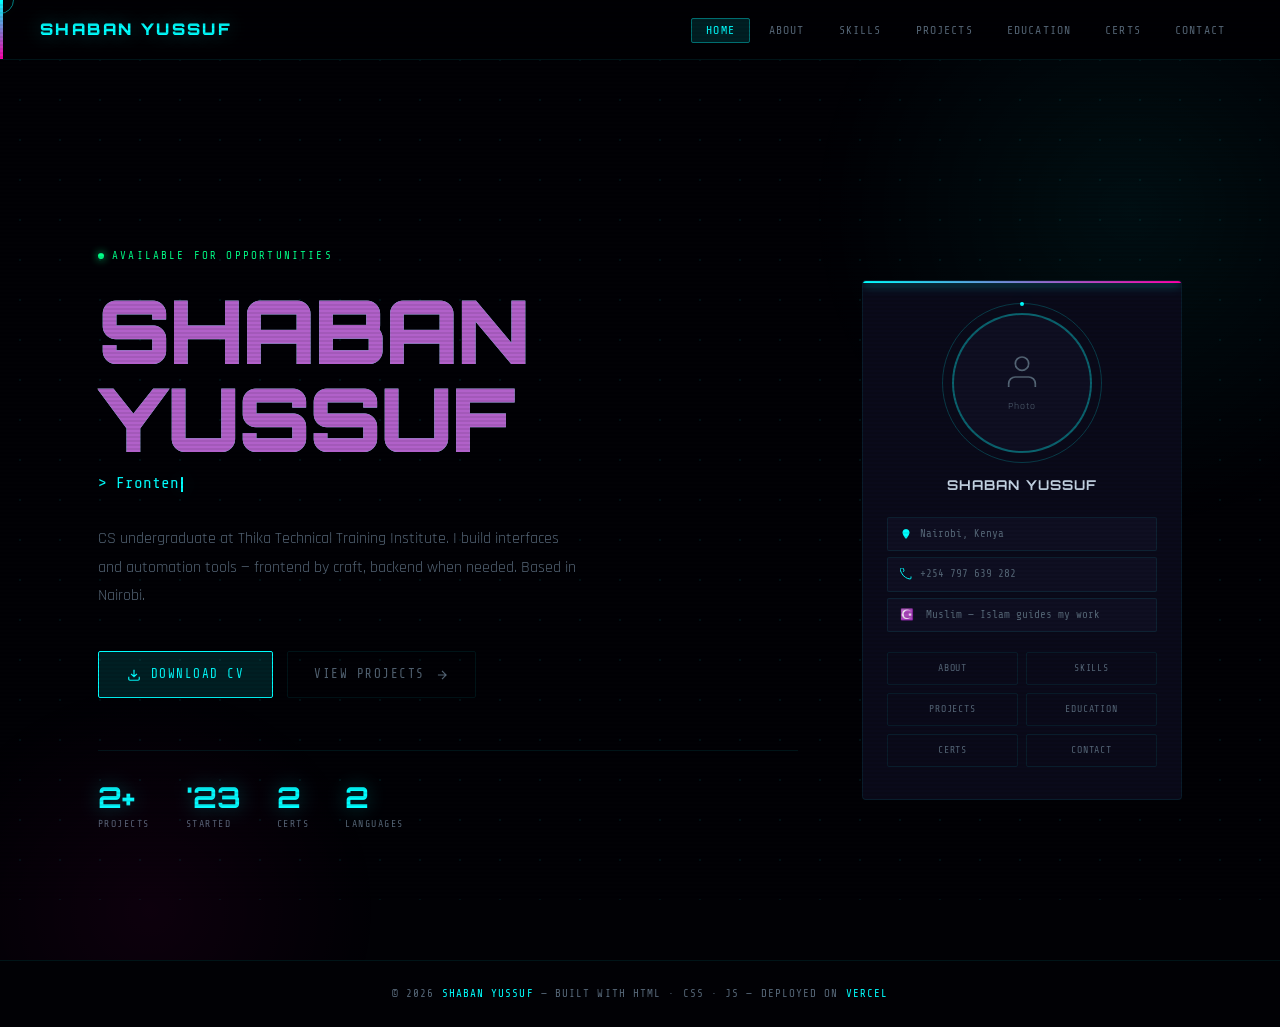
<file: index.html>
<!DOCTYPE html>
<html lang="en">
<head>
  <meta charset="UTF-8" />
  <meta name="viewport" content="width=device-width, initial-scale=1.0" />
  <meta name="description" content="Shaban Yussuf — CS Undergraduate & Frontend Developer, Nairobi Kenya." />
  <title>Shaban Yussuf</title>
  <link rel="stylesheet" href="css/global.css" />
  <link rel="stylesheet" href="css/pages/index.css" />
</head>
<body>

  <!-- nav and cursor -->
  <script src="js/nav.js"></script>

  <div class="page-wrap">
    <section class="hero">
      <div class="hero-glow-1"></div>
      <div class="hero-glow-2"></div>

      <div class="container">
        <div class="hero-inner">

          <!-- left: text content -->
          <div class="hero-content reveal">
            <div class="hero-status">
              <span class="status-dot"></span>
              Available For Opportunities
            </div>

            <h1 class="hero-name" data-text="SHABAN YUSSUF">SHABAN YUSSUF</h1>

            <p class="hero-role">
              &gt; <span id="typing-text"></span><span class="typing-cursor"></span>
            </p>

            <p class="hero-bio">
              CS undergraduate at Thika Technical Training Institute. I build interfaces and automation
              tools — frontend by craft, backend when needed. Based in Nairobi.
            </p>

            <div class="hero-actions">
              <a href="https://drive.google.com/file/d/11q0LZEMeJ1ndX-zQt7J6n-Pa6hXd0PHG/view?usp=sharing"
                 target="_blank" class="btn-neo">
                <svg width="14" height="14" viewBox="0 0 24 24" fill="none" stroke="currentColor" stroke-width="2">
                  <path d="M21 15v4a2 2 0 01-2 2H5a2 2 0 01-2-2v-4M7 10l5 5 5-5M12 15V3"/>
                </svg>
                <span>Download CV</span>
              </a>
              <a href="projects.html" class="btn-ghost">
                <span>View Projects</span>
                <svg width="14" height="14" viewBox="0 0 24 24" fill="none" stroke="currentColor" stroke-width="2">
                  <path d="M5 12h14M12 5l7 7-7 7"/>
                </svg>
              </a>
            </div>

            <div class="hero-stats">
              <div>
                <div class="stat-num">2+</div>
                <div class="stat-label">Projects</div>
              </div>
              <div>
                <div class="stat-num">'23</div>
                <div class="stat-label">Started</div>
              </div>
              <div>
                <div class="stat-num">2</div>
                <div class="stat-label">Certs</div>
              </div>
              <div>
                <div class="stat-num">2</div>
                <div class="stat-label">Languages</div>
              </div>
            </div>
          </div>

          <!-- right: profile card with quick links -->
          <div class="hero-profile-card reveal">
            <div class="profile-photo-wrap">
              <div class="profile-photo-ring"></div>
              <div class="profile-photo">
                <!-- swap this div for <img src="assets/profile.jpg" alt="Shaban"> once you have a photo -->
                <svg width="40" height="40" viewBox="0 0 24 24" fill="none" stroke="currentColor" stroke-width="1">
                  <path d="M20 21v-2a4 4 0 00-4-4H8a4 4 0 00-4 4v2"/>
                  <circle cx="12" cy="7" r="4"/>
                </svg>
                <span>Photo</span>
              </div>
            </div>

            <div class="profile-name">SHABAN YUSSUF</div>

            <div class="profile-badges">
              <div class="profile-badge">
                <svg viewBox="0 0 24 24" fill="currentColor">
                  <path d="M12 2C8.13 2 5 5.13 5 9c0 5.25 7 13 7 13s7-7.75 7-13c0-3.87-3.13-7-7-7z"/>
                </svg>
                Nairobi, Kenya
              </div>
              <div class="profile-badge">
                <svg viewBox="0 0 24 24" fill="none" stroke="currentColor" stroke-width="2">
                  <path d="M22 16.92v3a2 2 0 01-2.18 2 19.79 19.79 0 01-8.63-3.07A19.5 19.5 0 013.07 9.81 19.79 19.79 0 01.06 1.18 2 2 0 012.03 0h3a2 2 0 012 1.72c.127.96.361 1.903.7 2.81a2 2 0 01-.45 2.11L6.09 7.91"/>
                </svg>
                +254 797 639 282
              </div>
              <div class="profile-badge">
                ☪️ &nbsp;Muslim — Islam guides my work
              </div>
            </div>

            <!-- quick links to all other pages -->
            <div class="profile-nav">
              <a href="about.html"         class="profile-nav-link">About</a>
              <a href="skills.html"        class="profile-nav-link">Skills</a>
              <a href="projects.html"      class="profile-nav-link">Projects</a>
              <a href="education.html"     class="profile-nav-link">Education</a>
              <a href="certifications.html" class="profile-nav-link">Certs</a>
              <a href="contact.html"       class="profile-nav-link">Contact</a>
            </div>
          </div>

        </div>
      </div>
    </section>
  </div>

  <footer>
    <p>© 2026 <span>SHABAN YUSSUF</span> — Built with HTML · CSS · JS — Deployed on <span>Vercel</span></p>
  </footer>

  <script>
    // typing animation cycling through roles
    const roles = [
      'Frontend Developer',
      'CS Undergraduate',
      'Discord Bot Builder',
      'Problem Solver',
    ];

    let ri = 0, ci = 0, deleting = false;
    const el = document.getElementById('typing-text');

    function type() {
      const word = roles[ri];
      el.textContent = deleting ? word.slice(0, --ci) : word.slice(0, ++ci);

      if (!deleting && ci === word.length) setTimeout(() => deleting = true, 1800);
      if (deleting && ci === 0) { deleting = false; ri = (ri + 1) % roles.length; }

      setTimeout(type, deleting ? 40 : 80);
    }

    setTimeout(type, 700);
  </script>

  <script src="js/core.js"></script>
</body>
</html>
</file>
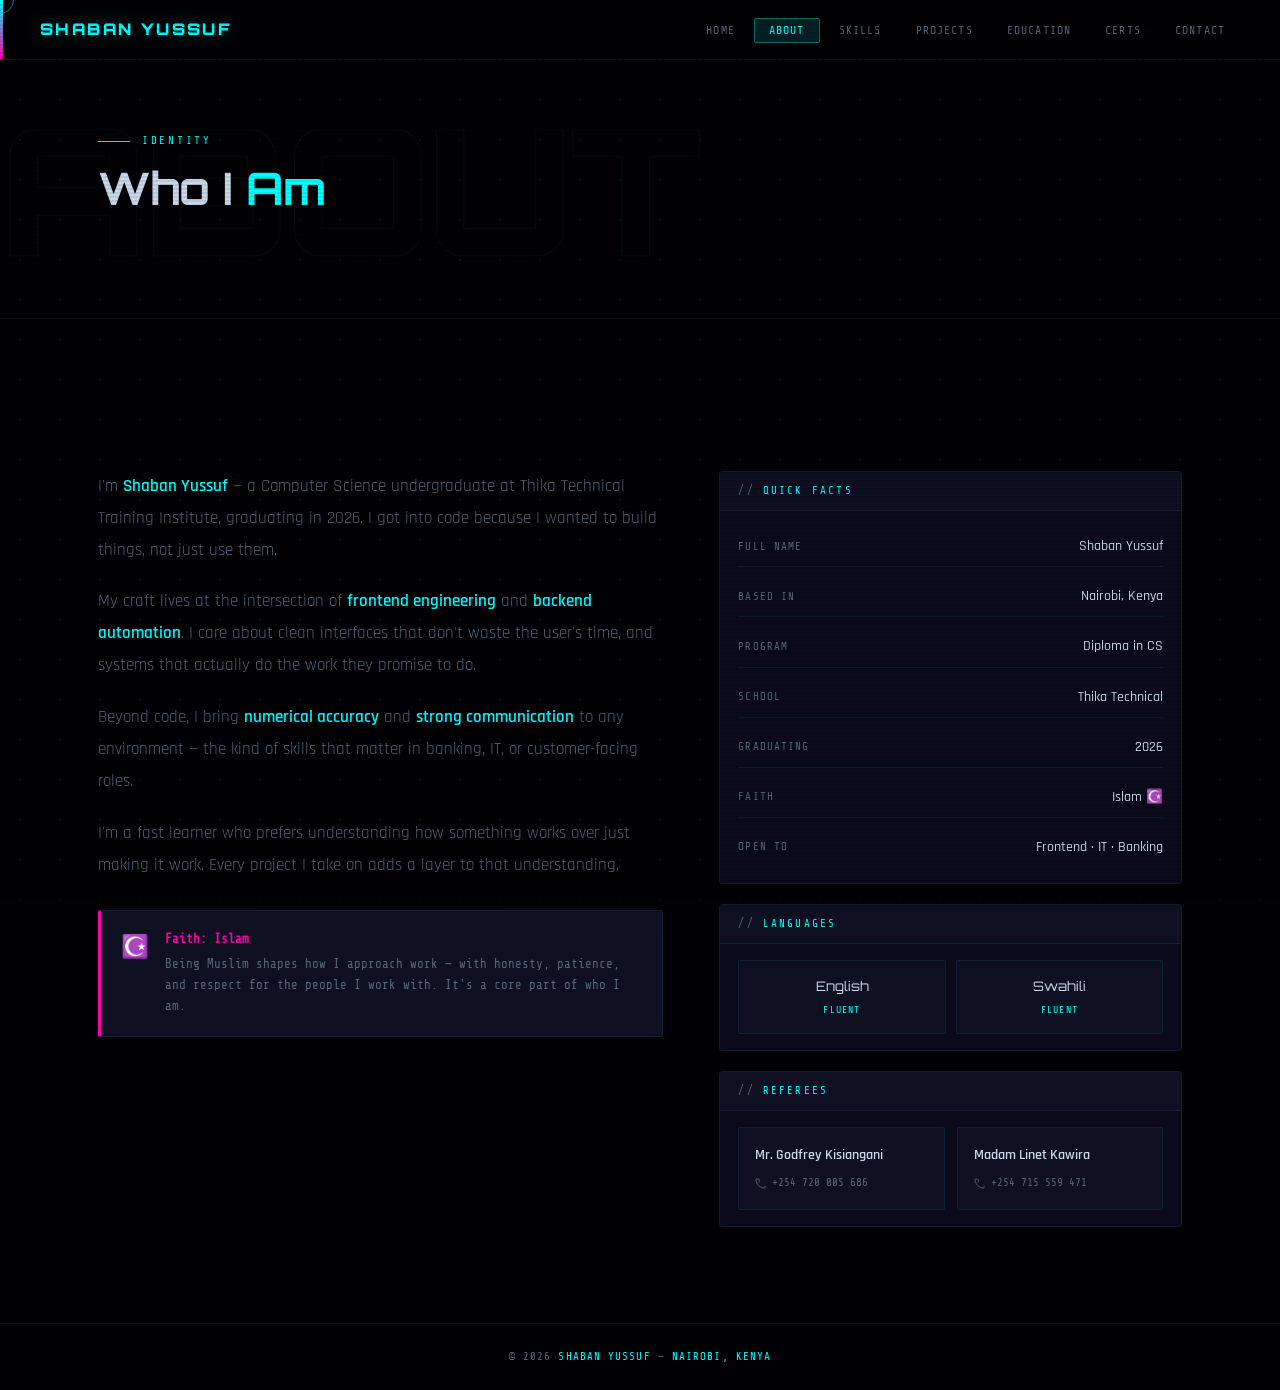
<file: about.html>
<!DOCTYPE html>
<html lang="en">
<head>
  <meta charset="UTF-8" />
  <meta name="viewport" content="width=device-width, initial-scale=1.0" />
  <title>About — Shaban Yussuf</title>
  <link rel="stylesheet" href="css/global.css" />
  <link rel="stylesheet" href="css/pages/about.css" />
</head>
<body>
  <script src="js/nav.js"></script>

  <div class="page-wrap">

    <div class="page-hero">
      <div class="container">
        <div class="page-hero-bg-word">ABOUT</div>
        <p class="eyebrow">Identity</p>
        <h1 class="section-heading">Who I <span>Am</span></h1>
      </div>
    </div>

    <div class="about-page">
      <div class="container">
        <div class="about-grid">

          <!-- left: bio text -->
          <div class="about-body reveal">
            <p>
              I'm <strong>Shaban Yussuf</strong> — a Computer Science undergraduate at
              Thika Technical Training Institute, graduating in 2026. I got into code because
              I wanted to build things, not just use them.
            </p>
            <p>
              My craft lives at the intersection of <strong>frontend engineering</strong> and
              <strong>backend automation</strong>. I care about clean interfaces that don't waste
              the user's time, and systems that actually do the work they promise to do.
            </p>
            <p>
              Beyond code, I bring <strong>numerical accuracy</strong> and
              <strong>strong communication</strong> to any environment — the kind of skills that
              matter in banking, IT, or customer-facing roles.
            </p>
            <p>
              I'm a fast learner who prefers understanding how something works over just making it
              work. Every project I take on adds a layer to that understanding.
            </p>

            <div class="faith-block">
              <div class="faith-icon">☪️</div>
              <div class="faith-text">
                <strong>Faith: Islam</strong>
                Being Muslim shapes how I approach work — with honesty, patience, and
                respect for the people I work with. It's a core part of who I am.
              </div>
            </div>
          </div>

          <!-- right: structured info panels -->
          <div class="about-panels reveal">

            <div class="info-panel">
              <div class="panel-header">Quick Facts</div>
              <div class="panel-body">
                <div class="info-row">
                  <span class="info-key">Full Name</span>
                  <span class="info-val">Shaban Yussuf</span>
                </div>
                <div class="info-row">
                  <span class="info-key">Based In</span>
                  <span class="info-val">Nairobi, Kenya</span>
                </div>
                <div class="info-row">
                  <span class="info-key">Program</span>
                  <span class="info-val">Diploma in CS</span>
                </div>
                <div class="info-row">
                  <span class="info-key">School</span>
                  <span class="info-val">Thika Technical</span>
                </div>
                <div class="info-row">
                  <span class="info-key">Graduating</span>
                  <span class="info-val">2026</span>
                </div>
                <div class="info-row">
                  <span class="info-key">Faith</span>
                  <span class="info-val">Islam ☪️</span>
                </div>
                <div class="info-row">
                  <span class="info-key">Open To</span>
                  <span class="info-val">Frontend · IT · Banking</span>
                </div>
              </div>
            </div>

            <div class="info-panel">
              <div class="panel-header">Languages</div>
              <div class="panel-body">
                <div class="lang-row">
                  <div class="lang-card">
                    <div class="lang-name">English</div>
                    <div class="lang-level">Fluent</div>
                  </div>
                  <div class="lang-card">
                    <div class="lang-name">Swahili</div>
                    <div class="lang-level">Fluent</div>
                  </div>
                </div>
              </div>
            </div>

            <div class="info-panel">
              <div class="panel-header">Referees</div>
              <div class="panel-body">
                <div class="referee-cards">
                  <div class="referee-card">
                    <div class="referee-name">Mr. Godfrey Kisiangani</div>
                    <div class="referee-phone">
                      <svg width="11" height="11" viewBox="0 0 24 24" fill="none" stroke="currentColor" stroke-width="2">
                        <path d="M22 16.92v3a2 2 0 01-2.18 2 19.79 19.79 0 01-8.63-3.07 19.5 19.5 0 01-5.99-5.99 19.79 19.79 0 01-3.07-8.67A2 2 0 014.11 2h3a2 2 0 012 1.72c.127.96.361 1.903.7 2.81a2 2 0 01-.45 2.11L8.09 9.91"/>
                      </svg>
                      +254 720 005 686
                    </div>
                  </div>
                  <div class="referee-card">
                    <div class="referee-name">Madam Linet Kawira</div>
                    <div class="referee-phone">
                      <svg width="11" height="11" viewBox="0 0 24 24" fill="none" stroke="currentColor" stroke-width="2">
                        <path d="M22 16.92v3a2 2 0 01-2.18 2 19.79 19.79 0 01-8.63-3.07 19.5 19.5 0 01-5.99-5.99 19.79 19.79 0 01-3.07-8.67A2 2 0 014.11 2h3a2 2 0 012 1.72c.127.96.361 1.903.7 2.81a2 2 0 01-.45 2.11L8.09 9.91"/>
                      </svg>
                      +254 715 559 471
                    </div>
                  </div>
                </div>
              </div>
            </div>

          </div>
        </div>
      </div>
    </div>

  </div>

  <footer>
    <p>© 2026 <span>SHABAN YUSSUF</span> — <span>Nairobi, Kenya</span></p>
  </footer>

  <script src="js/core.js"></script>
</body>
</html>
</file>
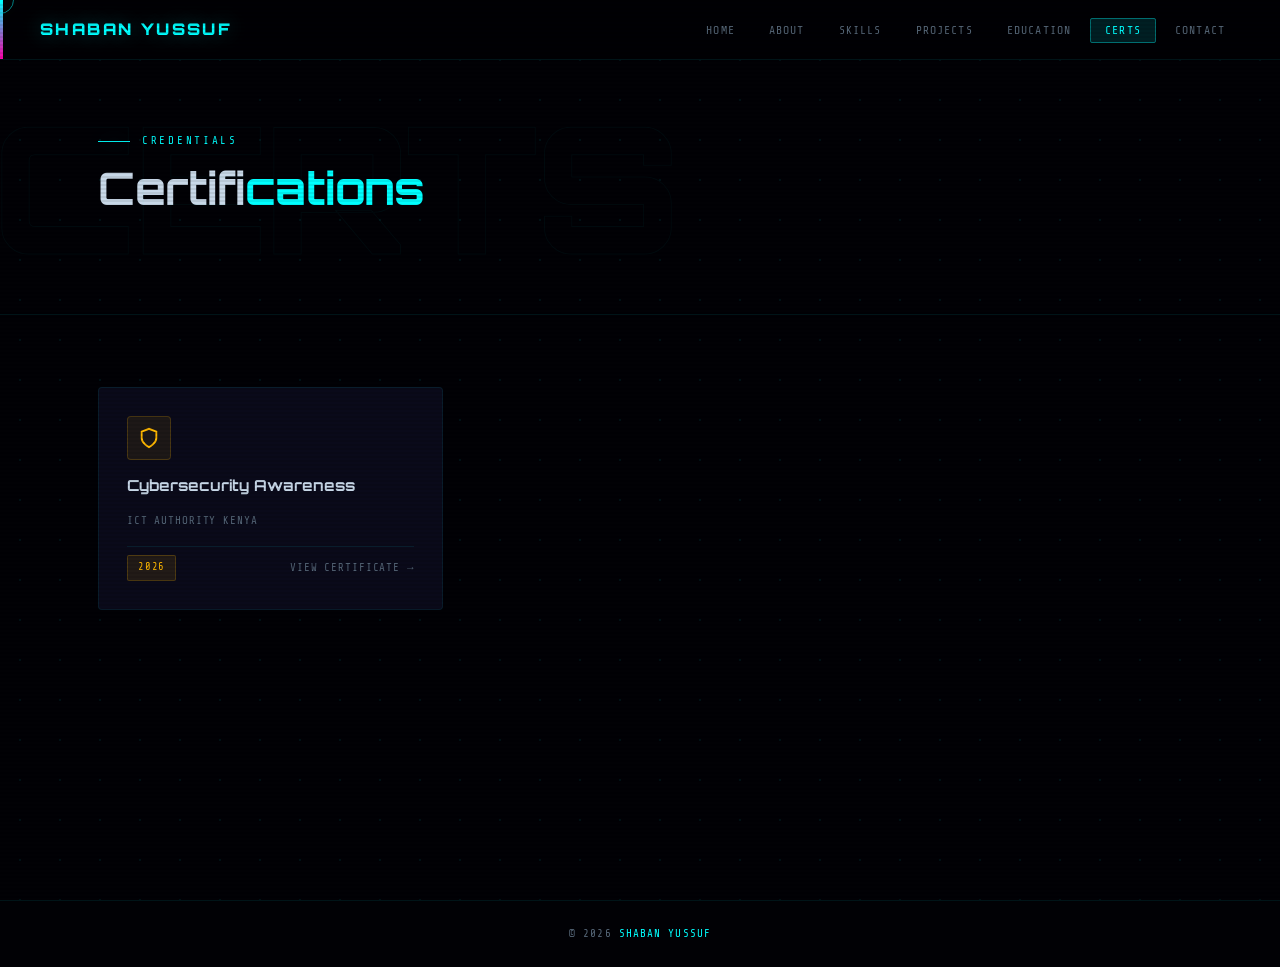
<file: certifications.html>
<!DOCTYPE html>
<html lang="en">
<head>
  <meta charset="UTF-8" />
  <meta name="viewport" content="width=device-width, initial-scale=1.0" />
  <title>Certifications — Shaban Yussuf</title>
  <link rel="stylesheet" href="css/global.css" />
  <link rel="stylesheet" href="css/pages/education.css" />
</head>
<body>
  <script src="js/nav.js"></script>

  <div class="page-wrap">
    <div class="page-hero">
      <div class="container">
        <div class="page-hero-bg-word">CERTS</div>
        <p class="eyebrow">Credentials</p>
        <h1 class="section-heading">Certifi<span>cations</span></h1>
      </div>
    </div>

    <div style="padding: 0 0 96px;">
      <div class="container">
        <div class="certs-grid">

          <div class="cert-card reveal">
            <div class="cert-icon-wrap">
              <svg width="22" height="22" viewBox="0 0 24 24" fill="none" stroke="currentColor" stroke-width="2">
                <path d="M12 22s8-4 8-10V5l-8-3-8 3v7c0 6 8 10 8 10z"/>
              </svg>
            </div>
            <h3 class="cert-title">Cybersecurity Awareness</h3>
            <p class="cert-issuer">ICT AUTHORITY KENYA</p>
            <div class="cert-footer">
              <span class="pill pill-amber">2026</span>
              <a href="https://drive.google.com/file/d/1EBl3nEpO_xiW95jUwCQwEVUZmOP3eu4A/view?usp=drive_link"
                 target="_blank" class="project-link" style="font-family:var(--font-mono);font-size:0.68rem;color:var(--text-dim);text-decoration:none;text-transform:uppercase;letter-spacing:0.08em;transition:color 0.2s ease;">
                View Certificate →
              </a>
            </div>
          </div>

        </div>
      </div>
    </div>
  </div>

  <footer>
    <p>© 2026 <span>SHABAN YUSSUF</span></p>
  </footer>

  <script src="js/core.js"></script>
</body>
</html>
</file>
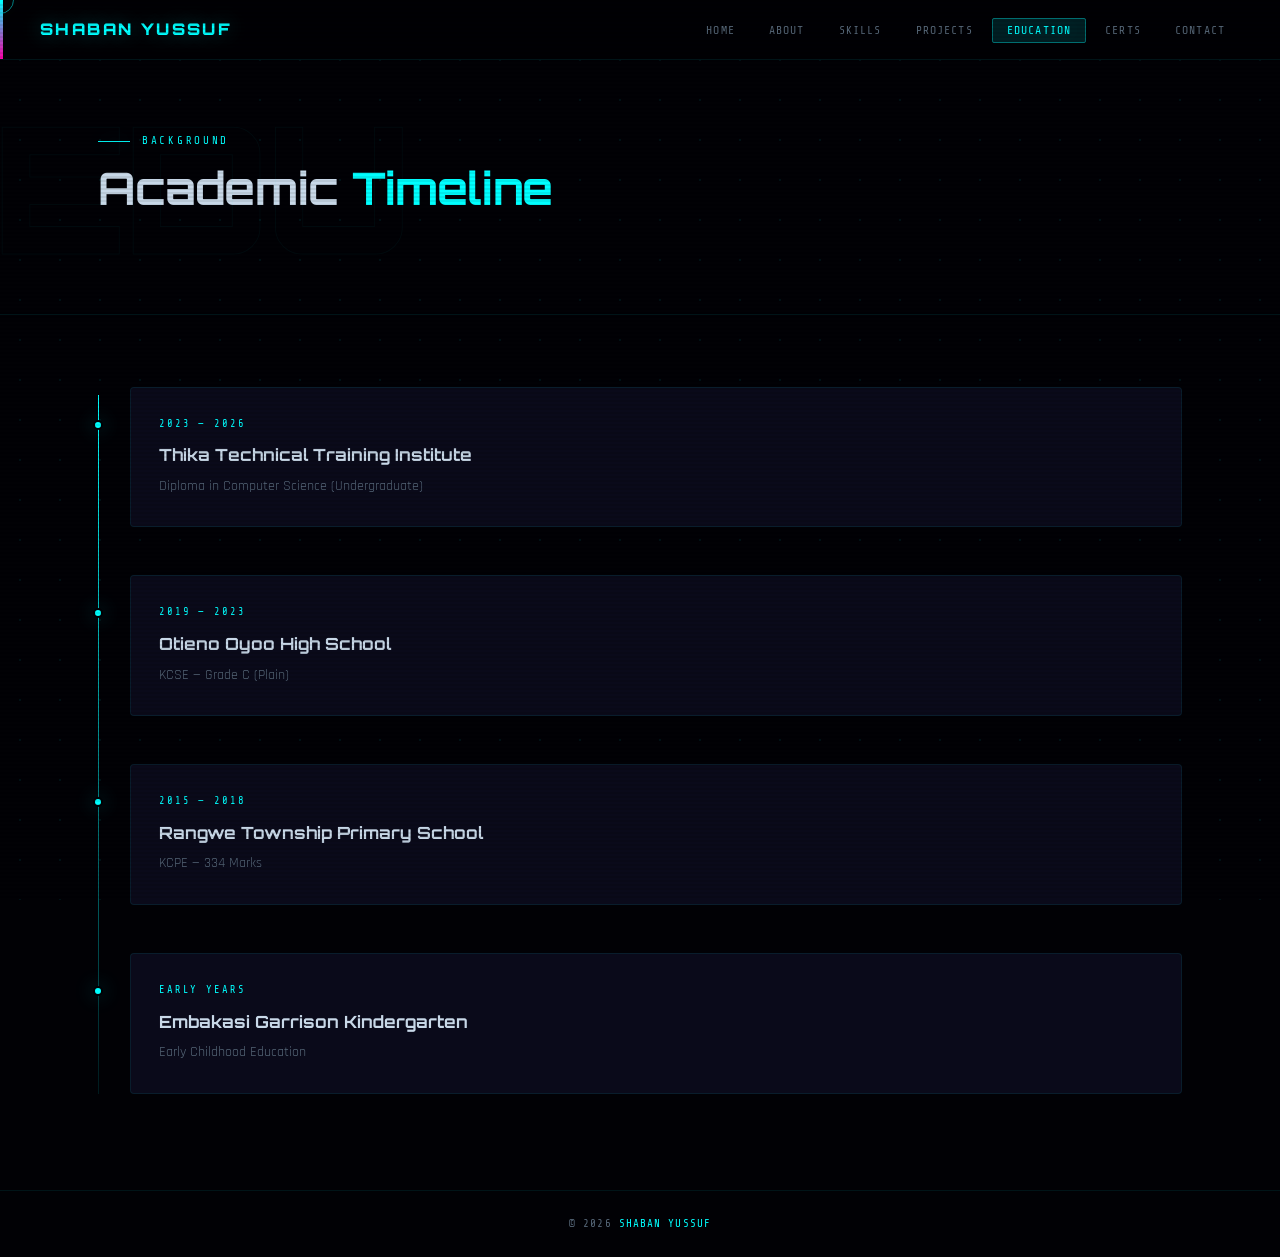
<file: education.html>
<!DOCTYPE html>
<html lang="en">
<head>
  <meta charset="UTF-8" />
  <meta name="viewport" content="width=device-width, initial-scale=1.0" />
  <title>Education — Shaban Yussuf</title>
  <link rel="stylesheet" href="css/global.css" />
  <link rel="stylesheet" href="css/pages/education.css" />
</head>
<body>
  <script src="js/nav.js"></script>

  <div class="page-wrap">
    <div class="page-hero">
      <div class="container">
        <div class="page-hero-bg-word">EDU</div>
        <p class="eyebrow">Background</p>
        <h1 class="section-heading">Academic <span>Timeline</span></h1>
      </div>
    </div>

    <div style="padding: 0 0 96px;">
      <div class="container">
        <div class="edu-timeline">

          <div class="edu-item reveal">
            <div class="edu-year">2023 — 2026</div>
            <h2 class="edu-school">Thika Technical Training Institute</h2>
            <p class="edu-degree">Diploma in Computer Science (Undergraduate)</p>
          </div>

          <div class="edu-item reveal">
            <div class="edu-year">2019 — 2023</div>
            <h2 class="edu-school">Otieno Oyoo High School</h2>
            <p class="edu-degree">KCSE — Grade C (Plain)</p>
          </div>

          <div class="edu-item reveal">
            <div class="edu-year">2015 — 2018</div>
            <h2 class="edu-school">Rangwe Township Primary School</h2>
            <p class="edu-degree">KCPE — 334 Marks</p>
          </div>

          <div class="edu-item reveal">
            <div class="edu-year">Early Years</div>
            <h2 class="edu-school">Embakasi Garrison Kindergarten</h2>
            <p class="edu-degree">Early Childhood Education</p>
          </div>

        </div>
      </div>
    </div>
  </div>

  <footer>
    <p>© 2026 <span>SHABAN YUSSUF</span></p>
  </footer>

  <script src="js/core.js"></script>
</body>
</html>
</file>
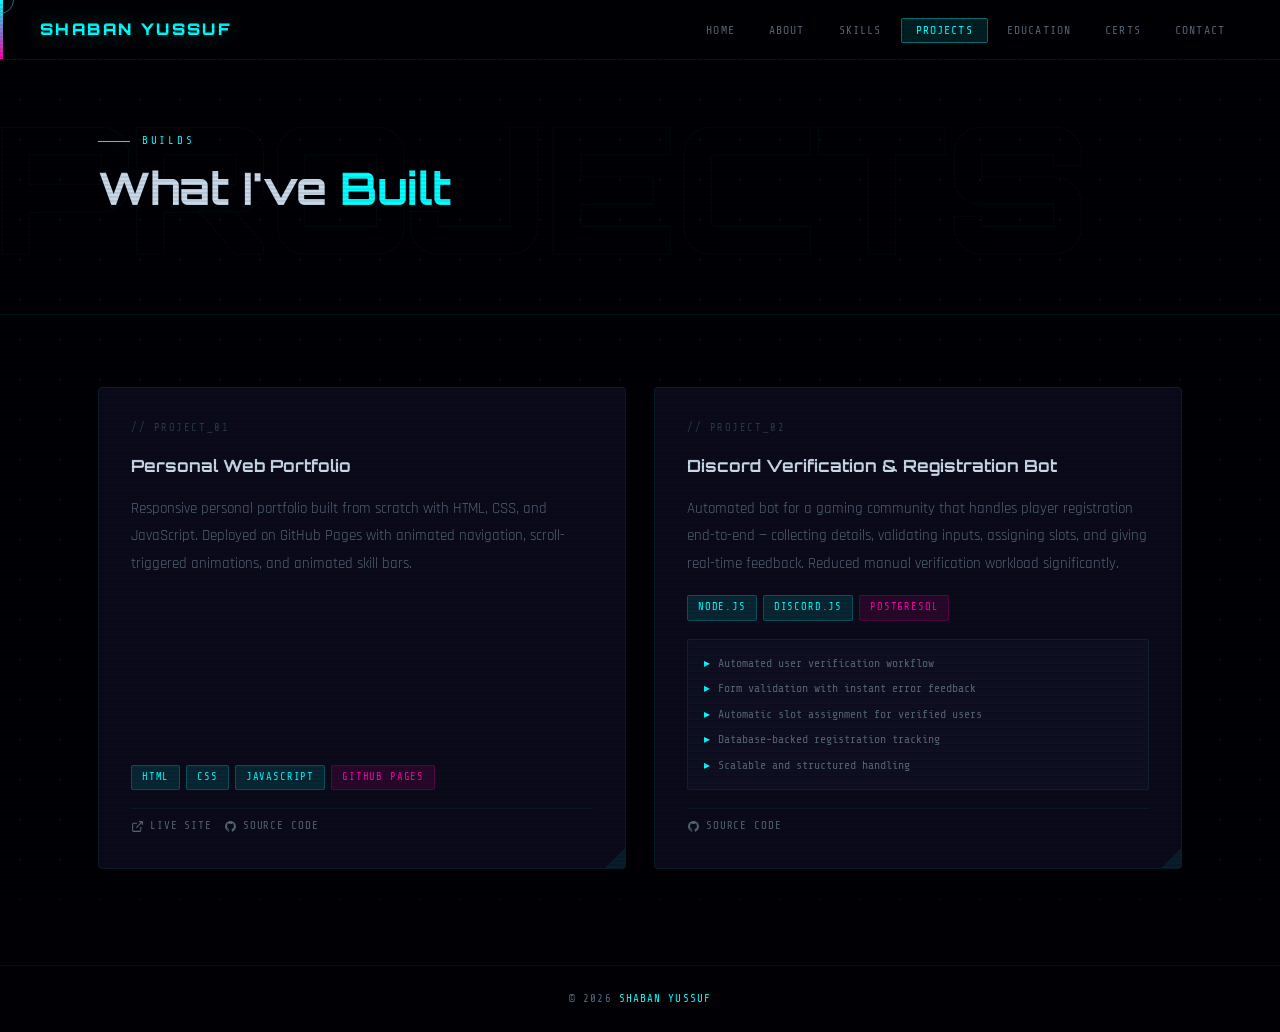
<file: projects.html>
<!DOCTYPE html>
<html lang="en">
<head>
  <meta charset="UTF-8" />
  <meta name="viewport" content="width=device-width, initial-scale=1.0" />
  <title>Projects — Shaban Yussuf</title>
  <link rel="stylesheet" href="css/global.css" />
  <link rel="stylesheet" href="css/pages/projects.css" />
</head>
<body>
  <script src="js/nav.js"></script>

  <div class="page-wrap">
    <div class="page-hero">
      <div class="container">
        <div class="page-hero-bg-word">PROJECTS</div>
        <p class="eyebrow">Builds</p>
        <h1 class="section-heading">What I've <span>Built</span></h1>
      </div>
    </div>

    <div style="padding: 0 0 96px;">
      <div class="container">

        <div class="projects-grid">

          <!-- project 01 -->
          <div class="project-card reveal">
            <span class="project-num">// PROJECT_01</span>
            <h2 class="project-title">Personal Web Portfolio</h2>
            <p class="project-desc">
              Responsive personal portfolio built from scratch with HTML, CSS, and JavaScript.
              Deployed on GitHub Pages with animated navigation, scroll-triggered animations,
              and animated skill bars.
            </p>
            <div class="project-tags">
              <span class="pill pill-cyan">HTML</span>
              <span class="pill pill-cyan">CSS</span>
              <span class="pill pill-cyan">JavaScript</span>
              <span class="pill pill-magenta">GitHub Pages</span>
            </div>
            <div class="project-links">
              <a href="https://shaban-web-portfolio.vercel.app/" target="_blank" class="project-link">
                <svg viewBox="0 0 24 24" fill="none" stroke="currentColor" stroke-width="2">
                  <path d="M18 13v6a2 2 0 01-2 2H5a2 2 0 01-2-2V8a2 2 0 012-2h6M15 3h6v6M10 14L21 3"/>
                </svg>
                Live Site
              </a>
              <a href="https://github.com/Shaban-Y/SHABAN-WEB-PORTFOLIO" target="_blank" class="project-link">
                <svg viewBox="0 0 24 24" fill="currentColor">
                  <path d="M12 2C6.477 2 2 6.477 2 12c0 4.418 2.865 8.166 6.839 9.489.5.092.682-.217.682-.482 0-.237-.008-.866-.013-1.7-2.782.603-3.369-1.342-3.369-1.342-.454-1.155-1.11-1.462-1.11-1.462-.908-.62.069-.608.069-.608 1.003.07 1.531 1.03 1.531 1.03.892 1.529 2.341 1.087 2.91.832.092-.647.35-1.088.636-1.338-2.22-.253-4.555-1.11-4.555-4.943 0-1.091.39-1.984 1.029-2.683-.103-.253-.446-1.27.098-2.647 0 0 .84-.269 2.75 1.025A9.578 9.578 0 0112 6.836c.85.004 1.705.114 2.504.336 1.909-1.294 2.747-1.025 2.747-1.025.546 1.377.202 2.394.1 2.647.64.699 1.028 1.592 1.028 2.683 0 3.842-2.339 4.687-4.566 4.935.359.309.678.919.678 1.852 0 1.336-.012 2.415-.012 2.743 0 .267.18.578.688.48C19.138 20.163 22 16.418 22 12c0-5.523-4.477-10-10-10z"/>
                </svg>
                Source Code
              </a>
            </div>
          </div>

          <!-- project 02 -->
          <div class="project-card reveal">
            <span class="project-num">// PROJECT_02</span>
            <h2 class="project-title">Discord Verification &amp; Registration Bot</h2>
            <p class="project-desc">
              Automated bot for a gaming community that handles player registration end-to-end —
              collecting details, validating inputs, assigning slots, and giving real-time feedback.
              Reduced manual verification workload significantly.
            </p>
            <div class="project-tags">
              <span class="pill pill-cyan">Node.js</span>
              <span class="pill pill-cyan">Discord.js</span>
              <span class="pill pill-magenta">PostgreSQL</span>
            </div>
            <ul class="project-features">
              <li>Automated user verification workflow</li>
              <li>Form validation with instant error feedback</li>
              <li>Automatic slot assignment for verified users</li>
              <li>Database-backed registration tracking</li>
              <li>Scalable and structured handling</li>
            </ul>
            <div class="project-links">
              <a href="https://github.com/shaban-y/LESA-VERIFICATION-BOT" target="_blank" class="project-link">
                <svg viewBox="0 0 24 24" fill="currentColor">
                  <path d="M12 2C6.477 2 2 6.477 2 12c0 4.418 2.865 8.166 6.839 9.489.5.092.682-.217.682-.482 0-.237-.008-.866-.013-1.7-2.782.603-3.369-1.342-3.369-1.342-.454-1.155-1.11-1.462-1.11-1.462-.908-.62.069-.608.069-.608 1.003.07 1.531 1.03 1.531 1.03.892 1.529 2.341 1.087 2.91.832.092-.647.35-1.088.636-1.338-2.22-.253-4.555-1.11-4.555-4.943 0-1.091.39-1.984 1.029-2.683-.103-.253-.446-1.27.098-2.647 0 0 .84-.269 2.75 1.025A9.578 9.578 0 0112 6.836c.85.004 1.705.114 2.504.336 1.909-1.294 2.747-1.025 2.747-1.025.546 1.377.202 2.394.1 2.647.64.699 1.028 1.592 1.028 2.683 0 3.842-2.339 4.687-4.566 4.935.359.309.678.919.678 1.852 0 1.336-.012 2.415-.012 2.743 0 .267.18.578.688.48C19.138 20.163 22 16.418 22 12c0-5.523-4.477-10-10-10z"/>
                </svg>
                Source Code
              </a>
            </div>
          </div>

        </div>
      </div>
    </div>
  </div>

  <footer>
    <p>© 2026 <span>SHABAN YUSSUF</span></p>
  </footer>

  <script src="js/core.js"></script>
</body>
</html>
</file>
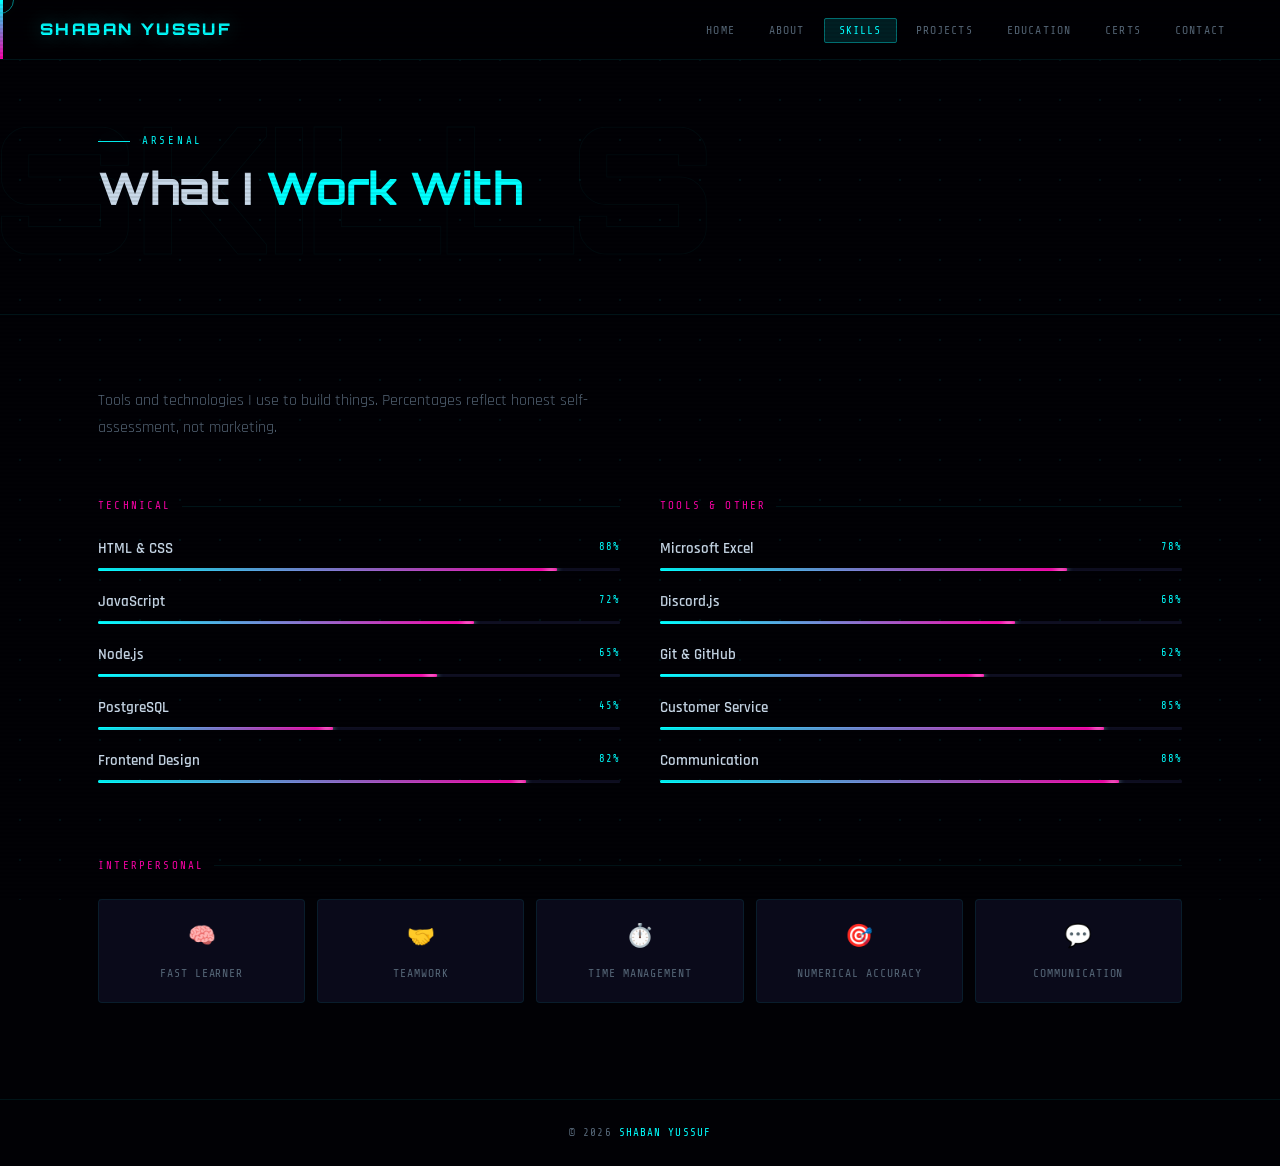
<file: skills.html>
<!DOCTYPE html>
<html lang="en">
<head>
  <meta charset="UTF-8" />
  <meta name="viewport" content="width=device-width, initial-scale=1.0" />
  <title>Skills — Shaban Yussuf</title>
  <link rel="stylesheet" href="css/global.css" />
  <link rel="stylesheet" href="css/pages/skills.css" />
</head>
<body>
  <script src="js/nav.js"></script>

  <div class="page-wrap">
    <div class="page-hero">
      <div class="container">
        <div class="page-hero-bg-word">SKILLS</div>
        <p class="eyebrow">Arsenal</p>
        <h1 class="section-heading">What I <span>Work With</span></h1>
      </div>
    </div>

    <div class="skills-page">
      <div class="container">
        <p class="skills-intro reveal">
          Tools and technologies I use to build things. Percentages reflect honest self-assessment,
          not marketing.
        </p>

        <div class="skills-categories reveal">

          <!-- technical skills -->
          <div>
            <div class="skill-category-title">Technical</div>

            <div class="skill-item">
              <div class="skill-header">
                <span class="skill-name">HTML &amp; CSS</span>
                <span class="skill-pct">88%</span>
              </div>
              <div class="bar-track">
                <div class="bar-fill" data-w="88%"></div>
              </div>
            </div>

            <div class="skill-item">
              <div class="skill-header">
                <span class="skill-name">JavaScript</span>
                <span class="skill-pct">72%</span>
              </div>
              <div class="bar-track">
                <div class="bar-fill" data-w="72%"></div>
              </div>
            </div>

            <div class="skill-item">
              <div class="skill-header">
                <span class="skill-name">Node.js</span>
                <span class="skill-pct">65%</span>
              </div>
              <div class="bar-track">
                <div class="bar-fill" data-w="65%"></div>
              </div>
            </div>

            <div class="skill-item">
              <div class="skill-header">
                <span class="skill-name">PostgreSQL</span>
                <span class="skill-pct">45%</span>
              </div>
              <div class="bar-track">
                <div class="bar-fill" data-w="45%"></div>
              </div>
            </div>

            <div class="skill-item">
              <div class="skill-header">
                <span class="skill-name">Frontend Design</span>
                <span class="skill-pct">82%</span>
              </div>
              <div class="bar-track">
                <div class="bar-fill" data-w="82%"></div>
              </div>
            </div>
          </div>

          <!-- tools & productivity -->
          <div>
            <div class="skill-category-title">Tools &amp; Other</div>

            <div class="skill-item">
              <div class="skill-header">
                <span class="skill-name">Microsoft Excel</span>
                <span class="skill-pct">78%</span>
              </div>
              <div class="bar-track">
                <div class="bar-fill" data-w="78%"></div>
              </div>
            </div>

            <div class="skill-item">
              <div class="skill-header">
                <span class="skill-name">Discord.js</span>
                <span class="skill-pct">68%</span>
              </div>
              <div class="bar-track">
                <div class="bar-fill" data-w="68%"></div>
              </div>
            </div>

            <div class="skill-item">
              <div class="skill-header">
                <span class="skill-name">Git &amp; GitHub</span>
                <span class="skill-pct">62%</span>
              </div>
              <div class="bar-track">
                <div class="bar-fill" data-w="62%"></div>
              </div>
            </div>

            <div class="skill-item">
              <div class="skill-header">
                <span class="skill-name">Customer Service</span>
                <span class="skill-pct">85%</span>
              </div>
              <div class="bar-track">
                <div class="bar-fill" data-w="85%"></div>
              </div>
            </div>

            <div class="skill-item">
              <div class="skill-header">
                <span class="skill-name">Communication</span>
                <span class="skill-pct">88%</span>
              </div>
              <div class="bar-track">
                <div class="bar-fill" data-w="88%"></div>
              </div>
            </div>
          </div>
        </div>

        <!-- soft skills below -->
        <div class="soft-skills reveal">
          <div class="skill-category-title">Interpersonal</div>
          <div class="soft-grid">
            <div class="soft-card">
              <div class="soft-icon">🧠</div>
              <div class="soft-name">Fast Learner</div>
            </div>
            <div class="soft-card">
              <div class="soft-icon">🤝</div>
              <div class="soft-name">Teamwork</div>
            </div>
            <div class="soft-card">
              <div class="soft-icon">⏱️</div>
              <div class="soft-name">Time Management</div>
            </div>
            <div class="soft-card">
              <div class="soft-icon">🎯</div>
              <div class="soft-name">Numerical Accuracy</div>
            </div>
            <div class="soft-card">
              <div class="soft-icon">💬</div>
              <div class="soft-name">Communication</div>
            </div>
          </div>
        </div>

      </div>
    </div>
  </div>

  <footer>
    <p>© 2026 <span>SHABAN YUSSUF</span></p>
  </footer>

  <script src="js/core.js"></script>
</body>
</html>
</file>
<file: css/global.css>
@import url('https://fonts.googleapis.com/css2?family=Orbitron:wght@400;600;700;900&family=Share+Tech+Mono&family=Rajdhani:wght@300;400;500;600;700&display=swap');

*, *::before, *::after {
  margin: 0;
  padding: 0;
  box-sizing: border-box;
}

/* the whole color language of this site lives here */
:root {
  --void:        #010105;
  --deep:        #05050f;
  --surface:     #0a0a1a;
  --raised:      #0f0f22;
  --border:      rgba(0, 255, 255, 0.08);
  --border-hot:  rgba(0, 255, 255, 0.35);

  --cyan:        #00ffff;
  --cyan-dim:    rgba(0, 255, 255, 0.12);
  --cyan-glow:   rgba(0, 255, 255, 0.04);
  --magenta:     #ff00aa;
  --magenta-dim: rgba(255, 0, 170, 0.12);
  --amber:       #ffb800;
  --green-neo:   #00ff88;

  --text:        #c8d8e8;
  --text-dim:    #556677;
  --text-ghost:  #2a3a4a;

  --font-display: 'Orbitron', monospace;
  --font-body:    'Rajdhani', sans-serif;
  --font-mono:    'Share Tech Mono', monospace;

  --transition: 0.2s ease;
  --glow-cyan:  0 0 20px rgba(0,255,255,0.3), 0 0 60px rgba(0,255,255,0.1);
  --glow-mag:   0 0 20px rgba(255,0,170,0.3), 0 0 60px rgba(255,0,170,0.1);
}

html { scroll-behavior: smooth; font-size: 16px; }

body {
  background: var(--void);
  color: var(--text);
  font-family: var(--font-body);
  font-size: 1rem;
  line-height: 1.7;
  overflow-x: hidden;
  cursor: none;
}

/* the dot grid that makes everything feel like a circuit board */
body::before {
  content: '';
  position: fixed;
  inset: 0;
  background-image:
    radial-gradient(circle, rgba(0,255,255,0.07) 1px, transparent 1px);
  background-size: 40px 40px;
  pointer-events: none;
  z-index: 0;
  animation: grid-pulse 6s ease-in-out infinite;
}

@keyframes grid-pulse {
  0%, 100% { opacity: 0.6; }
  50%       { opacity: 1; }
}

/* scanline overlay - the single most cyberpunk CSS trick */
body::after {
  content: '';
  position: fixed;
  inset: 0;
  background: repeating-linear-gradient(
    0deg,
    transparent,
    transparent 2px,
    rgba(0, 0, 0, 0.08) 2px,
    rgba(0, 0, 0, 0.08) 4px
  );
  pointer-events: none;
  z-index: 9998;
}

/* everything above the background effects */
nav, main, footer, .page-wrap {
  position: relative;
  z-index: 1;
}

/* ── CUSTOM CURSOR ── */
.cursor-dot {
  position: fixed;
  width: 6px;
  height: 6px;
  background: var(--cyan);
  border-radius: 50%;
  pointer-events: none;
  z-index: 9999;
  transform: translate(-50%, -50%);
  box-shadow: var(--glow-cyan);
  transition: transform 0.05s ease;
}

.cursor-ring {
  position: fixed;
  width: 28px;
  height: 28px;
  border: 1px solid rgba(0,255,255,0.5);
  border-radius: 50%;
  pointer-events: none;
  z-index: 9997;
  transform: translate(-50%, -50%);
  transition: all 0.12s ease;
}

/* ring expands on hoverable elements */
body:has(a:hover) .cursor-ring,
body:has(button:hover) .cursor-ring {
  width: 44px;
  height: 44px;
  border-color: var(--magenta);
  box-shadow: var(--glow-mag);
}

/* ── NAVBAR ── */
.navbar {
  position: fixed;
  top: 0; left: 0; right: 0;
  z-index: 800;
  height: 60px;
  display: flex;
  align-items: center;
  justify-content: space-between;
  padding: 0 40px;
  background: rgba(1, 1, 5, 0.88);
  backdrop-filter: blur(12px);
  border-bottom: 1px solid var(--border);
}

/* left edge accent stripe */
.navbar::before {
  content: '';
  position: absolute;
  left: 0; top: 0; bottom: 0;
  width: 3px;
  background: linear-gradient(to bottom, var(--cyan), var(--magenta));
}

.nav-logo {
  font-family: var(--font-display);
  font-size: 1rem;
  font-weight: 900;
  color: var(--cyan);
  text-decoration: none;
  letter-spacing: 0.15em;
  text-shadow: var(--glow-cyan);
}

.nav-logo span { color: var(--magenta); }

.nav-links {
  display: flex;
  gap: 4px;
  list-style: none;
}

.nav-links a {
  font-family: var(--font-mono);
  font-size: 0.72rem;
  color: var(--text-dim);
  text-decoration: none;
  padding: 5px 14px;
  border: 1px solid transparent;
  border-radius: 2px;
  letter-spacing: 0.1em;
  transition: all var(--transition);
  text-transform: uppercase;
}

.nav-links a:hover,
.nav-links a.active {
  color: var(--cyan);
  border-color: var(--border-hot);
  background: var(--cyan-dim);
  text-shadow: var(--glow-cyan);
}

.nav-hamburger {
  display: none;
  flex-direction: column;
  gap: 5px;
  background: none;
  border: none;
  cursor: none;
  padding: 4px;
}

.nav-hamburger span {
  display: block;
  width: 20px;
  height: 1px;
  background: var(--cyan);
  box-shadow: var(--glow-cyan);
  transition: all 0.3s ease;
}

.nav-hamburger.open span:nth-child(1) { transform: translateY(6px) rotate(45deg); }
.nav-hamburger.open span:nth-child(2) { opacity: 0; }
.nav-hamburger.open span:nth-child(3) { transform: translateY(-6px) rotate(-45deg); }

.nav-mobile {
  display: none;
  position: fixed;
  top: 60px; left: 0; right: 0;
  background: rgba(1,1,5,0.97);
  border-bottom: 1px solid var(--border);
  padding: 20px;
  flex-direction: column;
  gap: 2px;
  z-index: 750;
}

.nav-mobile.open { display: flex; }

.nav-mobile a {
  font-family: var(--font-mono);
  font-size: 0.85rem;
  color: var(--text-dim);
  text-decoration: none;
  padding: 10px 14px;
  text-transform: uppercase;
  letter-spacing: 0.1em;
  border-left: 2px solid transparent;
  transition: all var(--transition);
}

.nav-mobile a:hover {
  color: var(--cyan);
  border-left-color: var(--cyan);
  background: var(--cyan-glow);
}

/* ── SHARED PAGE COMPONENTS ── */

.page-wrap {
  padding-top: 60px;
  min-height: 100vh;
}

/* section label above headings */
.eyebrow {
  font-family: var(--font-mono);
  font-size: 0.68rem;
  color: var(--cyan);
  letter-spacing: 0.25em;
  text-transform: uppercase;
  display: flex;
  align-items: center;
  gap: 12px;
  margin-bottom: 14px;
}

.eyebrow::before {
  content: '';
  width: 32px;
  height: 1px;
  background: var(--cyan);
  box-shadow: var(--glow-cyan);
}

/* big section headings */
.section-heading {
  font-family: var(--font-display);
  font-size: clamp(1.6rem, 4vw, 2.8rem);
  font-weight: 700;
  color: var(--text);
  line-height: 1.1;
  letter-spacing: -0.5px;
  margin-bottom: 48px;
}

.section-heading span { color: var(--cyan); }

.container {
  max-width: 1140px;
  margin: 0 auto;
  padding: 0 28px;
}

/* neon card */
.neo-card {
  background: var(--surface);
  border: 1px solid var(--border);
  border-radius: 4px;
  padding: 28px;
  position: relative;
  transition: border-color var(--transition), box-shadow var(--transition), transform var(--transition);
  overflow: hidden;
}

/* clipped corner on the card */
.neo-card::before {
  content: '';
  position: absolute;
  top: 0; right: 0;
  width: 20px; height: 20px;
  background: var(--void);
  clip-path: polygon(0 0, 100% 0, 100% 100%);
}

.neo-card::after {
  content: '';
  position: absolute;
  top: 0; right: 0;
  width: 20px; height: 20px;
  border-right: 1px solid var(--border);
  border-top: 1px solid var(--border);
}

.neo-card:hover {
  border-color: var(--border-hot);
  box-shadow: var(--glow-cyan);
  transform: translateY(-4px);
}

/* tech stack pill */
.pill {
  display: inline-block;
  font-family: var(--font-mono);
  font-size: 0.65rem;
  padding: 3px 10px;
  border-radius: 2px;
  letter-spacing: 0.08em;
  text-transform: uppercase;
}

.pill-cyan {
  background: var(--cyan-dim);
  color: var(--cyan);
  border: 1px solid rgba(0,255,255,0.2);
}

.pill-magenta {
  background: var(--magenta-dim);
  color: var(--magenta);
  border: 1px solid rgba(255,0,170,0.2);
}

.pill-amber {
  background: rgba(255,184,0,0.1);
  color: var(--amber);
  border: 1px solid rgba(255,184,0,0.2);
}

/* primary CTA */
.btn-neo {
  display: inline-flex;
  align-items: center;
  gap: 10px;
  padding: 12px 28px;
  font-family: var(--font-mono);
  font-size: 0.78rem;
  letter-spacing: 0.12em;
  text-transform: uppercase;
  text-decoration: none;
  border: 1px solid var(--cyan);
  color: var(--cyan);
  background: var(--cyan-dim);
  border-radius: 2px;
  cursor: none;
  transition: all var(--transition);
  position: relative;
  overflow: hidden;
}

.btn-neo::before {
  content: '';
  position: absolute;
  inset: 0;
  background: var(--cyan);
  transform: translateX(-101%);
  transition: transform 0.25s ease;
  z-index: 0;
}

.btn-neo:hover::before { transform: translateX(0); }

.btn-neo:hover {
  color: var(--void);
  box-shadow: var(--glow-cyan);
}

.btn-neo span, .btn-neo svg { position: relative; z-index: 1; }

/* ghost/outline button */
.btn-ghost {
  display: inline-flex;
  align-items: center;
  gap: 10px;
  padding: 11px 26px;
  font-family: var(--font-mono);
  font-size: 0.78rem;
  letter-spacing: 0.12em;
  text-transform: uppercase;
  text-decoration: none;
  border: 1px solid var(--border);
  color: var(--text-dim);
  background: transparent;
  border-radius: 2px;
  cursor: none;
  transition: all var(--transition);
}

.btn-ghost:hover {
  border-color: var(--magenta);
  color: var(--magenta);
  box-shadow: var(--glow-mag);
}

/* scroll reveal - starts invisible, JS adds .visible */
.reveal {
  opacity: 0;
  transform: translateY(20px);
  transition: opacity 0.6s ease, transform 0.6s ease;
}

.reveal.visible {
  opacity: 1;
  transform: none;
}

/* diagonal clip divider between sections */
.clip-divider {
  height: 60px;
  background: var(--raised);
  clip-path: polygon(0 0, 100% 100%, 100% 100%, 0 100%);
}

/* ── PAGE HERO (shared across all inner pages) ── */
.page-hero {
  padding: 72px 0 52px;
  position: relative;
  border-bottom: 1px solid var(--border);
  margin-bottom: 72px;
  overflow: hidden;
}

/* faint oversized word behind the heading */
.page-hero-bg-word {
  position: absolute;
  top: 50%; left: -8px;
  transform: translateY(-50%);
  font-family: var(--font-display);
  font-size: clamp(5rem, 14vw, 11rem);
  font-weight: 900;
  color: transparent;
  -webkit-text-stroke: 1px rgba(0,255,255,0.04);
  pointer-events: none;
  white-space: nowrap;
  letter-spacing: -4px;
  user-select: none;
}

/* ── FOOTER ── */
footer {
  position: relative;
  z-index: 1;
  border-top: 1px solid var(--border);
  padding: 24px 0;
  text-align: center;
}

footer p {
  font-family: var(--font-mono);
  font-size: 0.68rem;
  color: var(--text-dim);
  letter-spacing: 0.1em;
  text-transform: uppercase;
}

footer span { color: var(--cyan); }

/* ── RESPONSIVE ── */
@media (max-width: 768px) {
  .navbar { padding: 0 20px; }
  .nav-links { display: none; }
  .nav-hamburger { display: flex; }
  .container { padding: 0 18px; }
}
</file>
<file: css/pages/index.css>
/* hero fills the full viewport */
.hero {
  min-height: 100vh;
  display: flex;
  align-items: center;
  padding-top: 60px;
  position: relative;
  overflow: hidden;
}

/* big cyan glow blob top-right */
.hero-glow-1 {
  position: absolute;
  top: -200px; right: -200px;
  width: 700px; height: 700px;
  background: radial-gradient(circle, rgba(0,255,255,0.06) 0%, transparent 65%);
  pointer-events: none;
}

/* magenta glow blob bottom-left */
.hero-glow-2 {
  position: absolute;
  bottom: -200px; left: -100px;
  width: 500px; height: 500px;
  background: radial-gradient(circle, rgba(255,0,170,0.05) 0%, transparent 65%);
  pointer-events: none;
}

.hero-inner {
  display: grid;
  grid-template-columns: 1fr 320px;
  gap: 64px;
  align-items: center;
  width: 100%;
}

/* small blinking system status line */
.hero-status {
  font-family: var(--font-mono);
  font-size: 0.68rem;
  color: var(--green-neo);
  letter-spacing: 0.2em;
  text-transform: uppercase;
  margin-bottom: 20px;
  display: flex;
  align-items: center;
  gap: 8px;
}

.status-dot {
  width: 6px; height: 6px;
  background: var(--green-neo);
  border-radius: 50%;
  animation: blink-dot 1.4s ease-in-out infinite;
  box-shadow: 0 0 8px var(--green-neo);
}

@keyframes blink-dot {
  0%, 100% { opacity: 1; }
  50%       { opacity: 0.2; }
}

/* the main name with glitch */
.hero-name {
  font-family: var(--font-display);
  font-size: clamp(2.8rem, 7vw, 5.5rem);
  font-weight: 900;
  line-height: 1;
  letter-spacing: -2px;
  color: var(--text);
  margin-bottom: 8px;
  position: relative;
}

/* cyan glitch layer */
.hero-name::before {
  content: attr(data-text);
  position: absolute;
  inset: 0;
  color: var(--cyan);
  clip-path: inset(0 0 0 0);
  animation: glitch-1 4s infinite linear;
  opacity: 0.7;
}

/* magenta glitch layer */
.hero-name::after {
  content: attr(data-text);
  position: absolute;
  inset: 0;
  color: var(--magenta);
  clip-path: inset(0 0 0 0);
  animation: glitch-2 4s infinite linear;
  opacity: 0.6;
}

@keyframes glitch-1 {
  0%,  94%  { clip-path: inset(100% 0 0 0); transform: translate(0); }
  95%        { clip-path: inset(20% 0 60% 0); transform: translate(-3px, 0); }
  96%        { clip-path: inset(50% 0 30% 0); transform: translate(3px, 0); }
  97%        { clip-path: inset(10% 0 80% 0); transform: translate(-2px, 0); }
  98%, 100%  { clip-path: inset(100% 0 0 0); transform: translate(0); }
}

@keyframes glitch-2 {
  0%,  92%  { clip-path: inset(100% 0 0 0); transform: translate(0); }
  93%        { clip-path: inset(60% 0 10% 0); transform: translate(4px, 0); }
  94%        { clip-path: inset(30% 0 50% 0); transform: translate(-4px, 0); }
  95%        { clip-path: inset(80% 0 5%  0); transform: translate(2px, 0); }
  96%, 100%  { clip-path: inset(100% 0 0 0); transform: translate(0); }
}

/* the typing role line */
.hero-role {
  font-family: var(--font-mono);
  font-size: clamp(0.8rem, 1.8vw, 1rem);
  color: var(--cyan);
  margin-bottom: 28px;
  min-height: 1.5em;
}

.typing-cursor {
  display: inline-block;
  width: 2px; height: 0.9em;
  background: var(--cyan);
  margin-left: 2px;
  animation: blink-dot 0.8s step-end infinite;
  vertical-align: text-bottom;
  box-shadow: var(--glow-cyan);
}

/* short tagline */
.hero-bio {
  font-family: var(--font-body);
  font-size: 1rem;
  color: var(--text-dim);
  line-height: 1.8;
  max-width: 480px;
  margin-bottom: 40px;
}

.hero-actions {
  display: flex;
  gap: 14px;
  flex-wrap: wrap;
  margin-bottom: 52px;
}

/* bottom row of quick stat counters */
.hero-stats {
  display: flex;
  gap: 36px;
  padding-top: 32px;
  border-top: 1px solid var(--border);
}

.stat-num {
  font-family: var(--font-display);
  font-size: 1.8rem;
  font-weight: 700;
  color: var(--cyan);
  text-shadow: var(--glow-cyan);
  line-height: 1;
}

.stat-label {
  font-family: var(--font-mono);
  font-size: 0.62rem;
  color: var(--text-dim);
  letter-spacing: 0.15em;
  text-transform: uppercase;
  margin-top: 4px;
}

/* right side - profile card */
.hero-profile-card {
  background: var(--surface);
  border: 1px solid var(--border);
  border-radius: 4px;
  padding: 32px 24px;
  display: flex;
  flex-direction: column;
  align-items: center;
  gap: 20px;
  position: relative;
  overflow: hidden;
}

/* top-edge neon line on the profile card */
.hero-profile-card::before {
  content: '';
  position: absolute;
  top: 0; left: 0; right: 0;
  height: 2px;
  background: linear-gradient(90deg, var(--cyan), var(--magenta));
  box-shadow: 0 0 12px var(--cyan);
}

.profile-photo-wrap {
  position: relative;
  width: 140px; height: 140px;
}

.profile-photo-ring {
  position: absolute;
  inset: -10px;
  border: 1px solid rgba(0,255,255,0.2);
  border-radius: 50%;
  animation: spin 20s linear infinite;
}

.profile-photo-ring::after {
  content: '';
  position: absolute;
  top: -2px; left: 50%;
  width: 4px; height: 4px;
  background: var(--cyan);
  border-radius: 50%;
  box-shadow: var(--glow-cyan);
  transform: translateX(-50%);
}

@keyframes spin { to { transform: rotate(360deg); } }

.profile-photo {
  width: 140px; height: 140px;
  border-radius: 50%;
  border: 2px solid var(--border-hot);
  background: var(--raised);
  display: flex;
  align-items: center;
  justify-content: center;
  overflow: hidden;
  color: var(--text-dim);
  font-size: 0.65rem;
  letter-spacing: 0.1em;
  flex-direction: column;
  gap: 6px;
  text-align: center;
}

.profile-photo img {
  width: 100%;
  height: 100%;
  object-fit: cover;
}

.profile-name {
  font-family: var(--font-display);
  font-size: 0.85rem;
  font-weight: 700;
  color: var(--text);
  letter-spacing: 0.08em;
  text-align: center;
}

/* location + faith badges */
.profile-badges {
  display: flex;
  flex-direction: column;
  gap: 6px;
  width: 100%;
}

.profile-badge {
  display: flex;
  align-items: center;
  gap: 8px;
  font-family: var(--font-mono);
  font-size: 0.68rem;
  color: var(--text-dim);
  padding: 7px 12px;
  border: 1px solid var(--border);
  border-radius: 2px;
  background: var(--raised);
}

.profile-badge svg { width: 12px; height: 12px; color: var(--cyan); flex-shrink: 0; }

/* quick nav cards at bottom of profile */
.profile-nav {
  display: grid;
  grid-template-columns: 1fr 1fr;
  gap: 8px;
  width: 100%;
}

.profile-nav-link {
  font-family: var(--font-mono);
  font-size: 0.62rem;
  text-decoration: none;
  color: var(--text-dim);
  border: 1px solid var(--border);
  border-radius: 2px;
  padding: 7px 10px;
  text-align: center;
  letter-spacing: 0.08em;
  text-transform: uppercase;
  transition: all var(--transition);
}

.profile-nav-link:hover {
  color: var(--cyan);
  border-color: var(--border-hot);
  background: var(--cyan-dim);
}

@media (max-width: 900px) {
  .hero-inner {
    grid-template-columns: 1fr;
    gap: 40px;
  }

  .hero-profile-card {
    max-width: 320px;
    margin: 0 auto;
  }

  .hero-stats {
    gap: 24px;
  }
}

@media (max-width: 480px) {
  .hero-actions { flex-direction: column; }
  .hero-stats   { gap: 16px; }
}
</file>
<file: css/pages/about.css>
.about-page { padding: 80px 0 96px; }

/* big decorative page title */
.page-hero {
  padding: 72px 0 56px;
  position: relative;
  border-bottom: 1px solid var(--border);
  margin-bottom: 72px;
}

/* faint oversized word behind the heading */
.page-hero-bg-word {
  position: absolute;
  top: 50%; left: 0;
  transform: translateY(-50%);
  font-family: var(--font-display);
  font-size: clamp(5rem, 14vw, 11rem);
  font-weight: 900;
  color: transparent;
  -webkit-text-stroke: 1px rgba(0,255,255,0.05);
  pointer-events: none;
  white-space: nowrap;
  letter-spacing: -4px;
  user-select: none;
}

.about-grid {
  display: grid;
  grid-template-columns: 1.1fr 0.9fr;
  gap: 56px;
  align-items: start;
}

.about-body p {
  font-size: 1.05rem;
  color: var(--text-dim);
  line-height: 1.9;
  margin-bottom: 20px;
}

.about-body strong { color: var(--cyan); font-weight: 600; }

.faith-block {
  display: flex;
  align-items: flex-start;
  gap: 16px;
  padding: 18px 20px;
  background: var(--raised);
  border: 1px solid var(--border);
  border-left: 3px solid var(--magenta);
  border-radius: 2px;
  margin-top: 28px;
}

.faith-icon { font-size: 1.4rem; flex-shrink: 0; }

.faith-text {
  font-family: var(--font-mono);
  font-size: 0.78rem;
  color: var(--text-dim);
  line-height: 1.7;
}

.faith-text strong { color: var(--magenta); display: block; margin-bottom: 4px; }

/* right side panels */
.about-panels {
  display: flex;
  flex-direction: column;
  gap: 20px;
}

.info-panel {
  background: var(--surface);
  border: 1px solid var(--border);
  border-radius: 4px;
  overflow: hidden;
}

.panel-header {
  background: var(--raised);
  padding: 10px 18px;
  font-family: var(--font-mono);
  font-size: 0.68rem;
  color: var(--cyan);
  letter-spacing: 0.2em;
  text-transform: uppercase;
  border-bottom: 1px solid var(--border);
  display: flex;
  align-items: center;
  gap: 8px;
}

.panel-header::before {
  content: '//';
  color: var(--text-dim);
}

.panel-body {
  padding: 16px 18px;
  display: flex;
  flex-direction: column;
  gap: 10px;
}

.info-row {
  display: flex;
  justify-content: space-between;
  align-items: center;
  padding: 8px 0;
  border-bottom: 1px solid var(--border);
  font-size: 0.85rem;
}

.info-row:last-child { border-bottom: none; }

.info-key {
  font-family: var(--font-mono);
  font-size: 0.68rem;
  color: var(--text-dim);
  letter-spacing: 0.1em;
  text-transform: uppercase;
}

.info-val { color: var(--text); font-weight: 500; }

/* languages section */
.lang-row {
  display: flex;
  gap: 10px;
}

.lang-card {
  flex: 1;
  background: var(--raised);
  border: 1px solid var(--border);
  border-radius: 2px;
  padding: 14px;
  text-align: center;
}

.lang-name {
  font-family: var(--font-display);
  font-size: 0.82rem;
  color: var(--text);
  margin-bottom: 4px;
}

.lang-level {
  font-family: var(--font-mono);
  font-size: 0.62rem;
  color: var(--cyan);
  letter-spacing: 0.12em;
  text-transform: uppercase;
}

/* referees */
.referee-cards {
  display: grid;
  grid-template-columns: 1fr 1fr;
  gap: 12px;
  margin-top: 0;
}

.referee-card {
  background: var(--raised);
  border: 1px solid var(--border);
  border-radius: 2px;
  padding: 16px;
}

.referee-name {
  font-family: var(--font-body);
  font-size: 0.88rem;
  font-weight: 600;
  color: var(--text);
  margin-bottom: 6px;
}

.referee-phone {
  font-family: var(--font-mono);
  font-size: 0.68rem;
  color: var(--text-dim);
  display: flex;
  align-items: center;
  gap: 6px;
}

@media (max-width: 768px) {
  .about-grid { grid-template-columns: 1fr; }
  .referee-cards { grid-template-columns: 1fr; }
}
</file>
<file: css/pages/education.css>
/* education timeline */
.edu-timeline {
  position: relative;
  padding-left: 32px;
  margin-top: 0;
}

/* vertical neon line */
.edu-timeline::before {
  content: '';
  position: absolute;
  left: 0; top: 8px; bottom: 0;
  width: 1px;
  background: linear-gradient(to bottom, var(--cyan), rgba(0,255,255,0.1));
}

.edu-item {
  position: relative;
  margin-bottom: 48px;
  padding: 28px;
  background: var(--surface);
  border: 1px solid var(--border);
  border-radius: 4px;
  transition: border-color var(--transition), box-shadow var(--transition);
}

.edu-item:last-child { margin-bottom: 0; }

.edu-item:hover {
  border-color: var(--border-hot);
  box-shadow: var(--glow-cyan);
}

/* glowing dot on the timeline */
.edu-item::before {
  content: '';
  position: absolute;
  left: -38px; top: 32px;
  width: 10px; height: 10px;
  background: var(--cyan);
  border-radius: 50%;
  box-shadow: var(--glow-cyan);
  border: 2px solid var(--void);
}

.edu-year {
  font-family: var(--font-mono);
  font-size: 0.65rem;
  color: var(--cyan);
  letter-spacing: 0.18em;
  text-transform: uppercase;
  margin-bottom: 8px;
}

.edu-school {
  font-family: var(--font-display);
  font-size: 1.05rem;
  font-weight: 700;
  color: var(--text);
  margin-bottom: 4px;
}

.edu-degree {
  font-size: 0.9rem;
  color: var(--text-dim);
}

/* certifications */
.certs-grid {
  display: grid;
  grid-template-columns: repeat(auto-fill, minmax(320px, 1fr));
  gap: 24px;
}

.cert-card {
  background: var(--surface);
  border: 1px solid var(--border);
  border-radius: 4px;
  padding: 28px;
  display: flex;
  flex-direction: column;
  gap: 16px;
  position: relative;
  overflow: hidden;
  transition: all var(--transition);
}

/* amber top line - different from cyan to distinguish from projects */
.cert-card::before {
  content: '';
  position: absolute;
  top: 0; left: 0; right: 0;
  height: 2px;
  background: linear-gradient(90deg, var(--amber), var(--magenta));
  transform: scaleX(0);
  transform-origin: left;
  transition: transform 0.35s ease;
}

.cert-card:hover::before { transform: scaleX(1); }

.cert-card:hover {
  border-color: rgba(255,184,0,0.35);
  box-shadow: 0 0 20px rgba(255,184,0,0.15);
  transform: translateY(-4px);
}

.cert-icon-wrap {
  width: 44px; height: 44px;
  background: rgba(255,184,0,0.08);
  border: 1px solid rgba(255,184,0,0.2);
  border-radius: 4px;
  display: flex;
  align-items: center;
  justify-content: center;
  color: var(--amber);
}

.cert-title {
  font-family: var(--font-display);
  font-size: 0.95rem;
  font-weight: 700;
  color: var(--text);
  line-height: 1.3;
}

.cert-issuer {
  font-family: var(--font-mono);
  font-size: 0.68rem;
  color: var(--text-dim);
  letter-spacing: 0.08em;
}

.cert-footer {
  display: flex;
  justify-content: space-between;
  align-items: center;
  padding-top: 8px;
  border-top: 1px solid var(--border);
}

@media (max-width: 768px) {
  .certs-grid { grid-template-columns: 1fr; }
}
</file>
<file: css/pages/projects.css>
/* projects grid */
.projects-grid {
  display: grid;
  grid-template-columns: repeat(auto-fill, minmax(360px, 1fr));
  gap: 28px;
  margin-top: 0;
}

.project-card {
  background: var(--surface);
  border: 1px solid var(--border);
  border-radius: 4px;
  padding: 32px;
  display: flex;
  flex-direction: column;
  gap: 18px;
  position: relative;
  overflow: hidden;
  transition: border-color var(--transition), transform var(--transition), box-shadow var(--transition);
}

/* neon top edge stripe on card hover */
.project-card::before {
  content: '';
  position: absolute;
  top: 0; left: 0; right: 0;
  height: 2px;
  background: linear-gradient(90deg, var(--cyan), var(--magenta));
  transform: scaleX(0);
  transform-origin: left;
  transition: transform 0.35s ease;
}

.project-card:hover::before { transform: scaleX(1); }

.project-card:hover {
  border-color: var(--border-hot);
  box-shadow: var(--glow-cyan);
  transform: translateY(-5px);
}

/* clipped corner */
.project-card::after {
  content: '';
  position: absolute;
  bottom: 0; right: 0;
  width: 0; height: 0;
  border-left: 20px solid transparent;
  border-bottom: 20px solid var(--border);
}

.project-num {
  font-family: var(--font-mono);
  font-size: 0.65rem;
  color: var(--text-ghost);
  letter-spacing: 0.15em;
}

.project-title {
  font-family: var(--font-display);
  font-size: 1.05rem;
  font-weight: 700;
  color: var(--text);
  line-height: 1.3;
}

.project-desc {
  font-size: 0.92rem;
  color: var(--text-dim);
  line-height: 1.85;
  flex: 1;
}

.project-tags {
  display: flex;
  flex-wrap: wrap;
  gap: 6px;
}

/* feature bullet list */
.project-features {
  list-style: none;
  display: flex;
  flex-direction: column;
  gap: 6px;
  padding: 14px 16px;
  background: var(--raised);
  border: 1px solid var(--border);
  border-radius: 2px;
}

.project-features li {
  font-family: var(--font-mono);
  font-size: 0.72rem;
  color: var(--text-dim);
  display: flex;
  gap: 8px;
}

.project-features li::before {
  content: '▸';
  color: var(--cyan);
  flex-shrink: 0;
}

.project-links {
  display: flex;
  gap: 12px;
  padding-top: 8px;
  border-top: 1px solid var(--border);
}

.project-link {
  display: inline-flex;
  align-items: center;
  gap: 6px;
  font-family: var(--font-mono);
  font-size: 0.68rem;
  color: var(--text-dim);
  text-decoration: none;
  letter-spacing: 0.08em;
  text-transform: uppercase;
  transition: color var(--transition);
}

.project-link:hover { color: var(--cyan); }
.project-link svg   { width: 13px; height: 13px; }

@media (max-width: 768px) {
  .projects-grid { grid-template-columns: 1fr; }
}
</file>
<file: css/pages/skills.css>
/* skills page layout */
.skills-page { padding: 0 0 96px; }

.skills-intro {
  font-size: 1rem;
  color: var(--text-dim);
  max-width: 560px;
  margin-bottom: 56px;
}

/* two-column category layout */
.skills-categories {
  display: grid;
  grid-template-columns: 1fr 1fr;
  gap: 40px;
}

.skill-category-title {
  font-family: var(--font-mono);
  font-size: 0.68rem;
  color: var(--magenta);
  letter-spacing: 0.2em;
  text-transform: uppercase;
  margin-bottom: 20px;
  display: flex;
  align-items: center;
  gap: 10px;
}

.skill-category-title::after {
  content: '';
  flex: 1;
  height: 1px;
  background: var(--border);
}

/* individual skill row */
.skill-item {
  margin-bottom: 18px;
}

.skill-header {
  display: flex;
  justify-content: space-between;
  align-items: center;
  margin-bottom: 7px;
}

.skill-name {
  font-family: var(--font-body);
  font-size: 0.92rem;
  font-weight: 600;
  color: var(--text);
}

.skill-pct {
  font-family: var(--font-mono);
  font-size: 0.65rem;
  color: var(--cyan);
  letter-spacing: 0.1em;
}

/* the neon bar track */
.bar-track {
  height: 3px;
  background: var(--raised);
  border-radius: 1px;
  overflow: hidden;
  position: relative;
}

.bar-fill {
  height: 100%;
  width: 0%;
  border-radius: 1px;
  background: linear-gradient(90deg, var(--cyan), var(--magenta));
  box-shadow: 0 0 8px rgba(0,255,255,0.4);
  transition: width 1.4s cubic-bezier(0.25, 1, 0.5, 1);
  position: relative;
}

/* moving shimmer along the bar */
.bar-fill::after {
  content: '';
  position: absolute;
  right: 0; top: -2px; bottom: -2px;
  width: 12px;
  background: rgba(255,255,255,0.5);
  filter: blur(3px);
  border-radius: 50%;
}

/* soft skills section at bottom */
.soft-skills {
  margin-top: 56px;
}

.soft-grid {
  display: grid;
  grid-template-columns: repeat(auto-fill, minmax(200px, 1fr));
  gap: 12px;
  margin-top: 24px;
}

.soft-card {
  background: var(--surface);
  border: 1px solid var(--border);
  border-radius: 4px;
  padding: 18px;
  text-align: center;
  transition: all var(--transition);
}

.soft-card:hover {
  border-color: var(--border-hot);
  background: var(--raised);
}

.soft-icon {
  font-size: 1.4rem;
  margin-bottom: 8px;
}

.soft-name {
  font-family: var(--font-mono);
  font-size: 0.72rem;
  color: var(--text-dim);
  letter-spacing: 0.08em;
  text-transform: uppercase;
}

@media (max-width: 768px) {
  .skills-categories { grid-template-columns: 1fr; }
}
</file>
